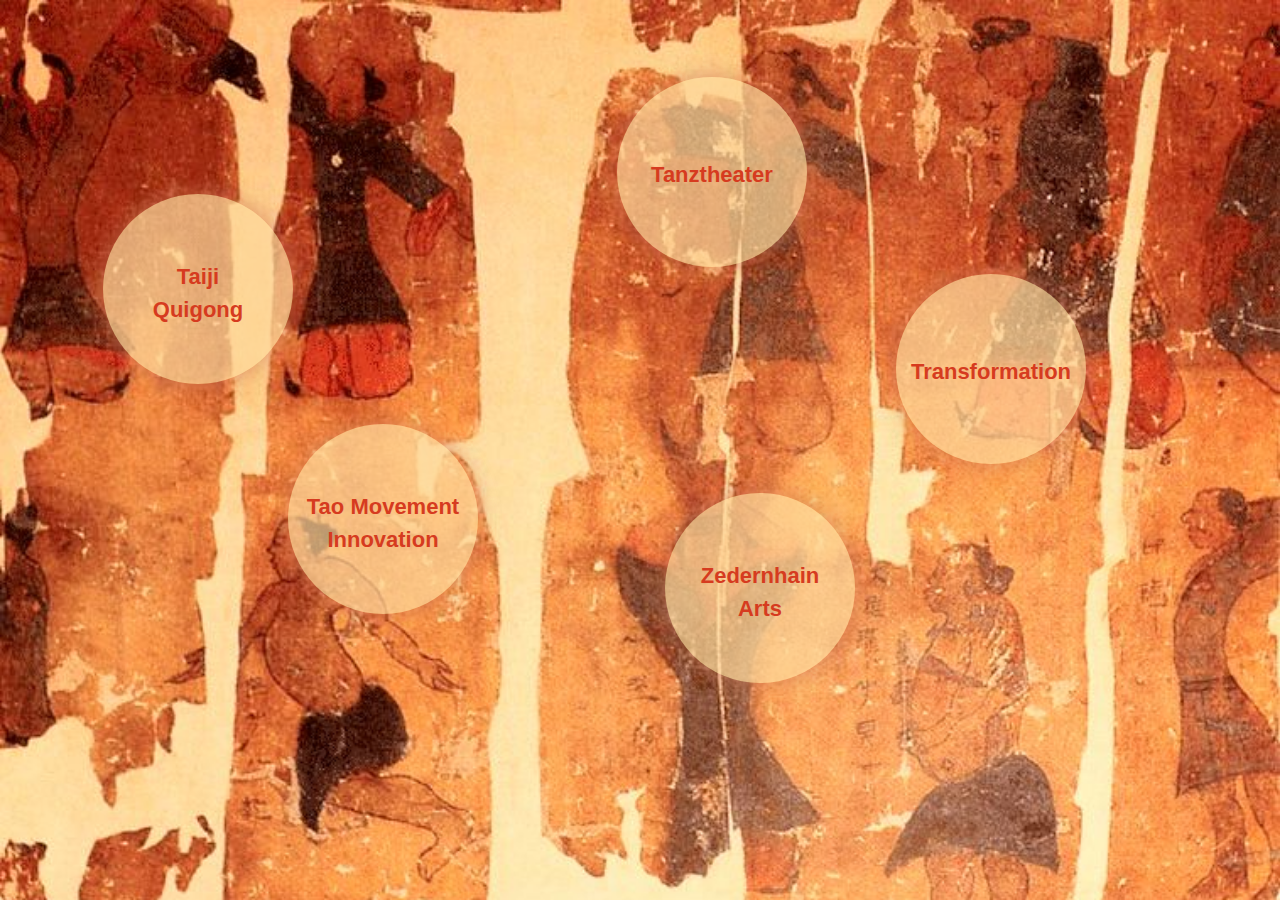
<file: demo/E1/index.html>
<!DOCTYPE html>
<html class="html" lang="de-DE">
 <head>

  <script type="text/javascript">
   if(typeof Muse == "undefined") window.Muse = {}; window.Muse.assets = {"required":["jquery-1.8.3.min.js", "museutils.js", "jquery.musepolyfill.bgsize.js", "jquery.watch.js", "index.css"], "outOfDate":[]};
</script>
  
  <meta http-equiv="Content-type" content="text/html;charset=UTF-8"/>
  <meta name="generator" content="2014.2.1.284"/>
  <title>Start E1</title>
  <!-- CSS -->
  <link rel="stylesheet" type="text/css" href="css/site_global.css?35501913"/>
  <link rel="stylesheet" type="text/css" href="css/master_a-musters_-kopie-kopie-kopie.css?407456392"/>
  <link rel="stylesheet" type="text/css" href="css/index.css?4084323637" id="pagesheet"/>
  <!-- Other scripts -->
  <script type="text/javascript">
   document.documentElement.className += ' js';
var __adobewebfontsappname__ = "muse";
</script>
  <!-- JS includes -->
  <script type="text/javascript">
   document.write('\x3Cscript src="' + (document.location.protocol == 'https:' ? 'https:' : 'http:') + '//webfonts.creativecloud.com/ruda:n9:all.js" type="text/javascript">\x3C/script>');
</script>
   </head>
 <body class="museBGSize">

  <div class="clearfix" id="page"><!-- group -->
   <div class="clearfix grpelem" id="pu475-8"><!-- column -->
    <div class="rgba-background rounded-corners Button shadow Button-Text clearfix colelem" id="u475-8"><!-- content -->
     <p>&nbsp;</p>
     <p>&nbsp;</p>
     <p><span class="Button-Txt" id="u475-3">Taiji</span></p>
     <p><span class="Button-Txt" id="u475-5">Quigong</span></p>
    </div>
    <div class="Button shadow rgba-background Button-Text clearfix colelem" id="u479-8"><!-- content -->
     <p>&nbsp;</p>
     <p>&nbsp;</p>
     <p><span class="Button-Txt" id="u479-3">Tao Movement</span></p>
     <p><span class="Button-Txt" id="u479-5">Innovation</span></p>
    </div>
   </div>
   <div class="clearfix grpelem" id="pu476-7"><!-- column -->
    <div class="Button shadow rgba-background Button-Text clearfix colelem" id="u476-7"><!-- content -->
     <p>&nbsp;</p>
     <p>&nbsp;</p>
     <p>&nbsp;</p>
     <p><span class="Button-Txt" id="u476-4">Tanztheater</span></p>
    </div>
    <div class="Button shadow rgba-background Button-Text clearfix colelem" id="u478-8"><!-- content -->
     <p>&nbsp;</p>
     <p>&nbsp;</p>
     <p><span class="Button-Txt" id="u478-3">Zedernhain</span></p>
     <p><span class="Button-Txt" id="u478-5">Arts</span></p>
    </div>
   </div>
   <div class="Button shadow rgba-background Button-Text clearfix grpelem" id="u477-7"><!-- content -->
    <p>&nbsp;</p>
    <p>&nbsp;</p>
    <p>&nbsp;</p>
    <p><span class="Button-Txt" id="u477-4">Transformation</span></p>
   </div>
   <div class="verticalspacer"></div>
  </div>
  <!-- JS includes -->
  <script type="text/javascript">
   if (document.location.protocol != 'https:') document.write('\x3Cscript src="http://musecdn2.businesscatalyst.com/scripts/4.0/jquery-1.8.3.min.js" type="text/javascript">\x3C/script>');
</script>
  <script type="text/javascript">
   window.jQuery || document.write('\x3Cscript src="scripts/jquery-1.8.3.min.js" type="text/javascript">\x3C/script>');
</script>
  <script src="scripts/museutils.js?3777594392" type="text/javascript"></script>
  <script src="scripts/jquery.musepolyfill.bgsize.js?4259541792" type="text/javascript"></script>
  <script src="scripts/jquery.watch.js?4144919381" type="text/javascript"></script>
  <!-- Other scripts -->
  <script type="text/javascript">
   $(document).ready(function() { try {
(function(){var a={},b=function(a){if(a.match(/^rgb/))return a=a.replace(/\s+/g,"").match(/([\d\,]+)/gi)[0].split(","),(parseInt(a[0])<<16)+(parseInt(a[1])<<8)+parseInt(a[2]);if(a.match(/^\#/))return parseInt(a.substr(1),16);return 0};(function(){$('link[type="text/css"]').each(function(){var b=($(this).attr("href")||"").match(/\/?css\/([\w\-]+\.css)\?(\d+)/);b&&b[1]&&b[2]&&(a[b[1]]=b[2])})})();(function(){$("body").append('<div class="version" style="display:none; width:1px; height:1px;"></div>');
for(var c=$(".version"),d=0;d<Muse.assets.required.length;){var f=Muse.assets.required[d],g=f.match(/([\w\-\.]+)\.(\w+)$/),k=g&&g[1]?g[1]:null,g=g&&g[2]?g[2]:null;switch(g.toLowerCase()){case "css":k=k.replace(/\W/gi,"_").replace(/^([^a-z])/gi,"_$1");c.addClass(k);var g=b(c.css("color")),h=b(c.css("background-color"));g!=0||h!=0?(Muse.assets.required.splice(d,1),"undefined"!=typeof a[f]&&(g!=a[f]>>>24||h!=(a[f]&16777215))&&Muse.assets.outOfDate.push(f)):d++;c.removeClass(k);break;case "js":k.match(/^jquery-[\d\.]+/gi)&&
typeof $!="undefined"?Muse.assets.required.splice(d,1):d++;break;default:throw Error("Unsupported file type: "+g);}}c.remove();if(Muse.assets.outOfDate.length||Muse.assets.required.length)c="Einige der Dateien auf dem Server fehlen oder sind ungültig. Löschen Sie den Browser-Cache und versuchen Sie es erneut. Wenn das Problem weiterhin besteht, wenden Sie sich an den Autor der Website.",(d=location&&location.search&&location.search.match&&location.search.match(/muse_debug/gi))&&Muse.assets.outOfDate.length&&(c+="\nOut of date: "+Muse.assets.outOfDate.join(",")),d&&Muse.assets.required.length&&(c+="\nMissing: "+Muse.assets.required.join(",")),alert(c)})()})();/* body */
Muse.Utils.transformMarkupToFixBrowserProblemsPreInit();/* body */
Muse.Utils.prepHyperlinks(true);/* body */
Muse.Utils.fullPage('#page');/* 100% height page */
Muse.Utils.showWidgetsWhenReady();/* body */
Muse.Utils.transformMarkupToFixBrowserProblems();/* body */
} catch(e) { if (e && 'function' == typeof e.notify) e.notify(); else Muse.Assert.fail('Error calling selector function:' + e); }});
</script>
   </body>
</html>
</file>
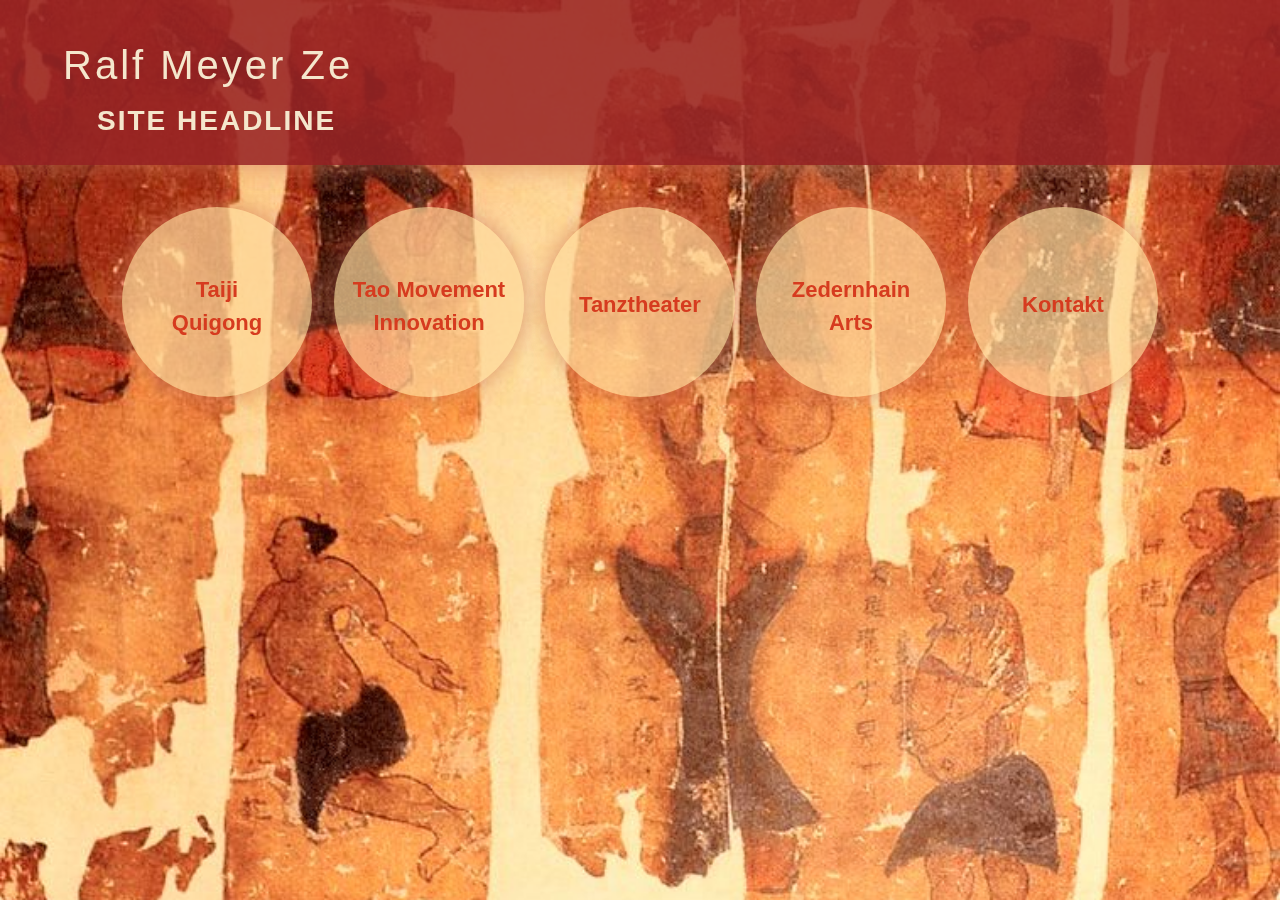
<file: demo/E2/index.html>
<!DOCTYPE html>
<html class="html" lang="de-DE">
 <head>

  <script type="text/javascript">
   if(typeof Muse == "undefined") window.Muse = {}; window.Muse.assets = {"required":["jquery-1.8.3.min.js", "museutils.js", "jquery.musepolyfill.bgsize.js", "jquery.watch.js", "index.css"], "outOfDate":[]};
</script>
  
  <meta http-equiv="Content-type" content="text/html;charset=UTF-8"/>
  <meta name="generator" content="2014.2.1.284"/>
  <title>Start</title>
  <!-- CSS -->
  <link rel="stylesheet" type="text/css" href="css/site_global.css?35501913"/>
  <link rel="stylesheet" type="text/css" href="css/master_a-musters.css?3846591368"/>
  <link rel="stylesheet" type="text/css" href="css/master_a-musters_-kopie.css?4118373573"/>
  <link rel="stylesheet" type="text/css" href="css/index.css?4116530428" id="pagesheet"/>
  <!--[if lt IE 9]>
  <link rel="stylesheet" type="text/css" href="css/iefonts_index.css?287589673"/>
  <![endif]-->
  <!-- Other scripts -->
  <script type="text/javascript">
   document.documentElement.className += ' js';
var __adobewebfontsappname__ = "muse";
</script>
  <!-- JS includes -->
  <script type="text/javascript">
   document.write('\x3Cscript src="' + (document.location.protocol == 'https:' ? 'https:' : 'http:') + '//webfonts.creativecloud.com/rock-salt:n4:all;ruda:n7,n9:all.js" type="text/javascript">\x3C/script>');
</script>
   </head>
 <body class="museBGSize">

  <div class="clearfix" id="page"><!-- column -->
   <div class="browser_width" id="u390-bw">
    <div class="shadow rgba-background pinned-colelem" id="u390"><!-- simple frame --></div>
   </div>
   <a class="nonblock nontext MuseLinkActive clearfix pinned-colelem" id="u325-4" href="index.html"><!-- content --><h1 class="ts01-Title-Helvetica-Bold" id="u325-2">Ralf Meyer Ze</h1></a>
   <a class="nonblock nontext MuseLinkActive clearfix pinned-colelem" id="u323-4" href="index.html"><!-- content --><h1 class="ts01-Title-Helvetica-Bold" id="u323-2">SITE HEADLINE</h1></a>
   <a class="nonblock nontext rgba-background rounded-corners Button shadow clearfix pinned-colelem" id="u256-8" href="tanz-1.html"><!-- content --><p class="Button-Text" id="u256">&nbsp;</p><p class="Button-Text" id="u256-2">&nbsp;</p><p class="Button-Text" id="u256-4"><span class="Button-Txt" id="u256-3">Taiji</span></p><p class="Button-Text" id="u256-6"><span class="Button-Txt" id="u256-5">Quigong</span></p></a>
   <div class="Button shadow rgba-background Button-Text clearfix pinned-colelem" id="u257-8"><!-- content -->
    <p>&nbsp;</p>
    <p>&nbsp;</p>
    <p><span class="Button-Txt" id="u257-3">Tao Movement</span></p>
    <p><span class="Button-Txt" id="u257-5">Innovation</span></p>
   </div>
   <div class="Button shadow rgba-background Button-Text clearfix pinned-colelem" id="u255-7"><!-- content -->
    <p>&nbsp;</p>
    <p>&nbsp;</p>
    <p>&nbsp;</p>
    <p><span class="Button-Txt" id="u255-4">Tanztheater</span></p>
   </div>
   <div class="Button shadow rgba-background Button-Text clearfix pinned-colelem" id="u260-8"><!-- content -->
    <p>&nbsp;</p>
    <p>&nbsp;</p>
    <p><span class="Button-Txt" id="u260-3">Zedernhain</span></p>
    <p><span class="Button-Txt" id="u260-5">Arts</span></p>
   </div>
   <div class="Button shadow rgba-background Button-Text clearfix pinned-colelem" id="u259-7"><!-- content -->
    <p>&nbsp;</p>
    <p>&nbsp;</p>
    <p>&nbsp;</p>
    <p><span class="Button-Txt" id="u259-4">Kontakt</span></p>
   </div>
   <div class="verticalspacer"></div>
  </div>
  <!-- JS includes -->
  <script type="text/javascript">
   if (document.location.protocol != 'https:') document.write('\x3Cscript src="http://musecdn2.businesscatalyst.com/scripts/4.0/jquery-1.8.3.min.js" type="text/javascript">\x3C/script>');
</script>
  <script type="text/javascript">
   window.jQuery || document.write('\x3Cscript src="scripts/jquery-1.8.3.min.js" type="text/javascript">\x3C/script>');
</script>
  <script src="scripts/museutils.js?3777594392" type="text/javascript"></script>
  <script src="scripts/jquery.musepolyfill.bgsize.js?4259541792" type="text/javascript"></script>
  <script src="scripts/jquery.watch.js?4144919381" type="text/javascript"></script>
  <!-- Other scripts -->
  <script type="text/javascript">
   $(document).ready(function() { try {
(function(){var a={},b=function(a){if(a.match(/^rgb/))return a=a.replace(/\s+/g,"").match(/([\d\,]+)/gi)[0].split(","),(parseInt(a[0])<<16)+(parseInt(a[1])<<8)+parseInt(a[2]);if(a.match(/^\#/))return parseInt(a.substr(1),16);return 0};(function(){$('link[type="text/css"]').each(function(){var b=($(this).attr("href")||"").match(/\/?css\/([\w\-]+\.css)\?(\d+)/);b&&b[1]&&b[2]&&(a[b[1]]=b[2])})})();(function(){$("body").append('<div class="version" style="display:none; width:1px; height:1px;"></div>');
for(var c=$(".version"),d=0;d<Muse.assets.required.length;){var f=Muse.assets.required[d],g=f.match(/([\w\-\.]+)\.(\w+)$/),k=g&&g[1]?g[1]:null,g=g&&g[2]?g[2]:null;switch(g.toLowerCase()){case "css":k=k.replace(/\W/gi,"_").replace(/^([^a-z])/gi,"_$1");c.addClass(k);var g=b(c.css("color")),h=b(c.css("background-color"));g!=0||h!=0?(Muse.assets.required.splice(d,1),"undefined"!=typeof a[f]&&(g!=a[f]>>>24||h!=(a[f]&16777215))&&Muse.assets.outOfDate.push(f)):d++;c.removeClass(k);break;case "js":k.match(/^jquery-[\d\.]+/gi)&&
typeof $!="undefined"?Muse.assets.required.splice(d,1):d++;break;default:throw Error("Unsupported file type: "+g);}}c.remove();if(Muse.assets.outOfDate.length||Muse.assets.required.length)c="Einige der Dateien auf dem Server fehlen oder sind ungültig. Löschen Sie den Browser-Cache und versuchen Sie es erneut. Wenn das Problem weiterhin besteht, wenden Sie sich an den Autor der Website.",(d=location&&location.search&&location.search.match&&location.search.match(/muse_debug/gi))&&Muse.assets.outOfDate.length&&(c+="\nOut of date: "+Muse.assets.outOfDate.join(",")),d&&Muse.assets.required.length&&(c+="\nMissing: "+Muse.assets.required.join(",")),alert(c)})()})();/* body */
Muse.Utils.transformMarkupToFixBrowserProblemsPreInit();/* body */
Muse.Utils.prepHyperlinks(true);/* body */
Muse.Utils.fullPage('#page');/* 100% height page */
Muse.Utils.showWidgetsWhenReady();/* body */
Muse.Utils.transformMarkupToFixBrowserProblems();/* body */
} catch(e) { if (e && 'function' == typeof e.notify) e.notify(); else Muse.Assert.fail('Error calling selector function:' + e); }});
</script>
   </body>
</html>
</file>
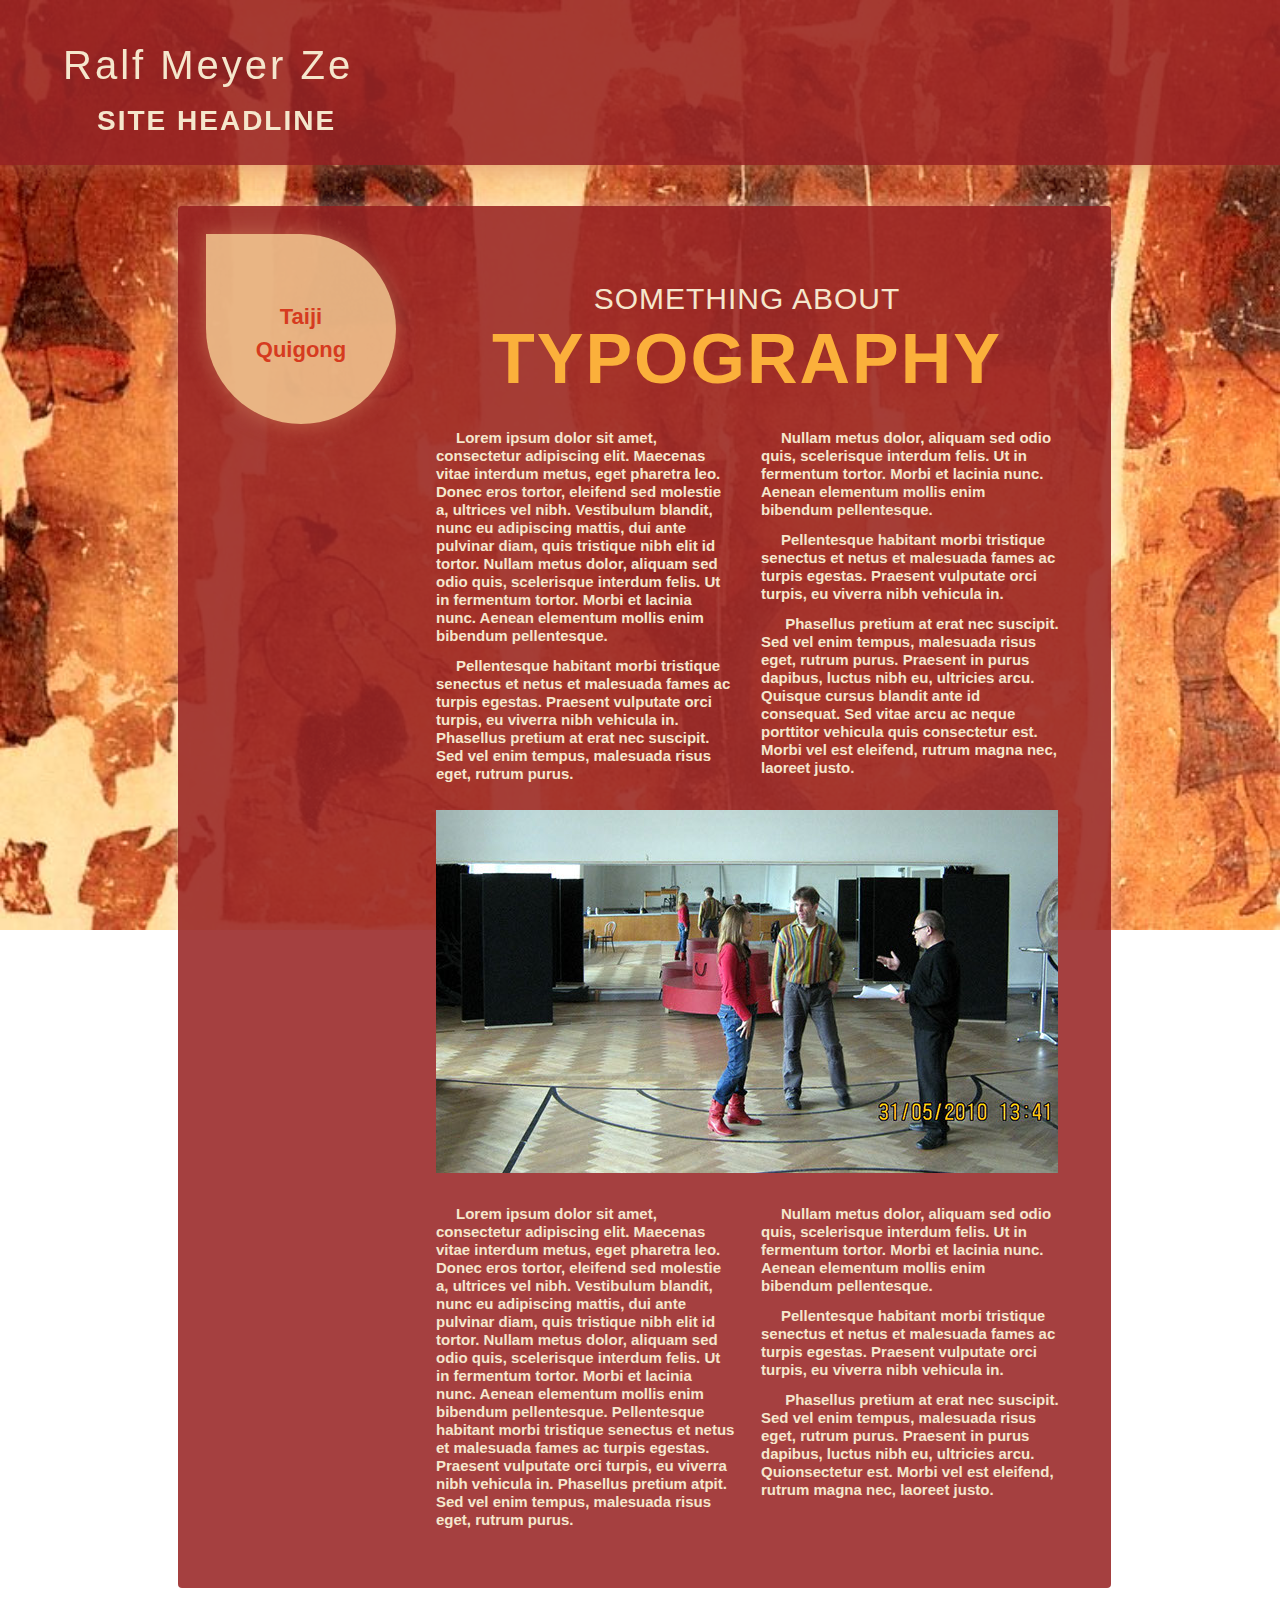
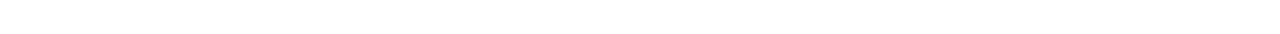
<file: demo/E2/tanz-1.html>
<!DOCTYPE html>
<html class="html" lang="de-DE">
 <head>

  <script type="text/javascript">
   if(typeof Muse == "undefined") window.Muse = {}; window.Muse.assets = {"required":["jquery-1.8.3.min.js", "museutils.js", "jquery.musepolyfill.bgsize.js", "jquery.watch.js", "tanz-1.css"], "outOfDate":[]};
</script>
  
  <meta http-equiv="Content-type" content="text/html;charset=UTF-8"/>
  <meta name="generator" content="2014.2.1.284"/>
  <title>Tanz 1</title>
  <!-- CSS -->
  <link rel="stylesheet" type="text/css" href="css/site_global.css?35501913"/>
  <link rel="stylesheet" type="text/css" href="css/master_a-musters.css?3846591368"/>
  <link rel="stylesheet" type="text/css" href="css/tanz-1.css?32208662" id="pagesheet"/>
  <!--[if lt IE 9]>
  <link rel="stylesheet" type="text/css" href="css/iefonts_tanz-1.css?473598216"/>
  <![endif]-->
  <!-- Other scripts -->
  <script type="text/javascript">
   document.documentElement.className += ' js';
var __adobewebfontsappname__ = "muse";
</script>
  <!-- JS includes -->
  <script type="text/javascript">
   document.write('\x3Cscript src="' + (document.location.protocol == 'https:' ? 'https:' : 'http:') + '//webfonts.creativecloud.com/rock-salt:n4:all;ruda:n7,n9,n4:all.js" type="text/javascript">\x3C/script>');
</script>
   </head>
 <body class="museBGSize">

  <div class="clearfix" id="page"><!-- column -->
   <div class="browser_width" id="u390-bw">
    <div class="pinned-colelem" id="u390"><!-- simple frame --></div>
   </div>
   <a class="nonblock nontext clearfix pinned-colelem" id="u325-4" href="index.html"><!-- content --><h1 class="ts01-Title-Helvetica-Bold" id="u325-2">Ralf Meyer Ze</h1></a>
   <a class="nonblock nontext clearfix pinned-colelem" id="u323-4" href="index.html"><!-- content --><h1 class="ts01-Title-Helvetica-Bold" id="u323-2">SITE HEADLINE</h1></a>
   <div class="shadow rgba-background rounded-corners clearfix colelem" id="u292"><!-- column -->
    <div class="clearfix colelem" id="pu391-8"><!-- group -->
     <a class="nonblock nontext rgba-background rounded-corners Button shadow clearfix grpelem" id="u391-8" href="index.html"><!-- content --><p class="Button-Text" id="u391">&nbsp;</p><p class="Button-Text" id="u391-2">&nbsp;</p><p class="Button-Text" id="u391-4"><span class="Button-Txt" id="u391-3">Taiji</span></p><p class="Button-Text" id="u391-6"><span class="Button-Txt" id="u391-5">Quigong</span></p></a>
     <div class="clearfix grpelem" id="u314-6"><!-- content -->
      <h2 class="ts01-Subitle-Helvetica-Bold" id="u314-2">SOMETHING ABOUT</h2>
      <h1 class="ts01-Title-Helvetica-Bold" id="u314-4">TYPOGRAPHY</h1>
     </div>
    </div>
    <div class="clearfix colelem" id="pu310-6"><!-- group -->
     <div class="clearfix grpelem" id="u310-6"><!-- content -->
      <p class="ts02-Body-Sans-Modern" id="u310-2">Lorem ipsum dolor sit amet, consectetur adipiscing elit. Maecenas vitae interdum metus, eget pharetra leo. Donec eros tortor, eleifend sed molestie a, ultrices vel nibh. Vestibulum blandit, nunc eu adipiscing mattis, dui ante pulvinar diam, quis tristique nibh elit id tortor. Nullam metus dolor, aliquam sed odio quis, scelerisque interdum felis. Ut in fermentum tortor. Morbi et lacinia nunc. Aenean elementum mollis enim bibendum pellentesque.</p>
      <p class="ts02-Body-Sans-Modern" id="u310-4">Pellentesque habitant morbi tristique senectus et netus et malesuada fames ac turpis egestas. Praesent vulputate orci turpis, eu viverra nibh vehicula in. Phasellus pretium at erat nec suscipit. Sed vel enim tempus, malesuada risus eget, rutrum purus.</p>
     </div>
     <div class="clearfix grpelem" id="u313-8"><!-- content -->
      <p class="ts02-Body-Sans-Modern" id="u313-2">Nullam metus dolor, aliquam sed odio quis, scelerisque interdum felis. Ut in fermentum tortor. Morbi et lacinia nunc. Aenean elementum mollis enim bibendum pellentesque.</p>
      <p class="ts02-Body-Sans-Modern" id="u313-4">Pellentesque habitant morbi tristique senectus et netus et malesuada fames ac turpis egestas. Praesent vulputate orci turpis, eu viverra nibh vehicula in.</p>
      <p class="ts02-Body-Sans-Modern" id="u313-6">&nbsp;Phasellus pretium at erat nec suscipit. Sed vel enim tempus, malesuada risus eget, rutrum purus. Praesent in purus dapibus, luctus nibh eu, ultricies arcu. Quisque cursus blandit ante id consequat. Sed vitae arcu ac neque porttitor vehicula quis consectetur est. Morbi vel est eleifend, rutrum magna nec, laoreet justo.</p>
     </div>
    </div>
    <div class="clearfix colelem" id="pu378-4"><!-- group -->
     <div class="clearfix grpelem" id="u378-4"><!-- content -->
      <p class="ts02-Body-Sans-Modern" id="u378-2">Lorem ipsum dolor sit amet, consectetur adipiscing elit. Maecenas vitae interdum metus, eget pharetra leo. Donec eros tortor, eleifend sed molestie a, ultrices vel nibh. Vestibulum blandit, nunc eu adipiscing mattis, dui ante pulvinar diam, quis tristique nibh elit id tortor. Nullam metus dolor, aliquam sed odio quis, scelerisque interdum felis. Ut in fermentum tortor. Morbi et lacinia nunc. Aenean elementum mollis enim bibendum pellentesque. Pellentesque habitant morbi tristique senectus et netus et malesuada fames ac turpis egestas. Praesent vulputate orci turpis, eu viverra nibh vehicula in. Phasellus pretium atpit. Sed vel enim tempus, malesuada risus eget, rutrum purus.</p>
     </div>
     <div class="clearfix grpelem" id="u445-8"><!-- content -->
      <p class="ts02-Body-Sans-Modern" id="u445-2">Nullam metus dolor, aliquam sed odio quis, scelerisque interdum felis. Ut in fermentum tortor. Morbi et lacinia nunc. Aenean elementum mollis enim bibendum pellentesque.</p>
      <p class="ts02-Body-Sans-Modern" id="u445-4">Pellentesque habitant morbi tristique senectus et netus et malesuada fames ac turpis egestas. Praesent vulputate orci turpis, eu viverra nibh vehicula in.</p>
      <p class="ts02-Body-Sans-Modern" id="u445-6">&nbsp;Phasellus pretium at erat nec suscipit. Sed vel enim tempus, malesuada risus eget, rutrum purus. Praesent in purus dapibus, luctus nibh eu, ultricies arcu. Quionsectetur est. Morbi vel est eleifend, rutrum magna nec, laoreet justo.</p>
     </div>
    </div>
   </div>
   <div class="verticalspacer"></div>
   <div class="clip_frame colelem" id="u452"><!-- image -->
    <img class="block" id="u452_img" src="images/bei-der-probe-crop-u452.jpg" alt="" width="622" height="363"/>
   </div>
  </div>
  <!-- JS includes -->
  <script type="text/javascript">
   if (document.location.protocol != 'https:') document.write('\x3Cscript src="http://musecdn2.businesscatalyst.com/scripts/4.0/jquery-1.8.3.min.js" type="text/javascript">\x3C/script>');
</script>
  <script type="text/javascript">
   window.jQuery || document.write('\x3Cscript src="scripts/jquery-1.8.3.min.js" type="text/javascript">\x3C/script>');
</script>
  <script src="scripts/museutils.js?3777594392" type="text/javascript"></script>
  <script src="scripts/jquery.musepolyfill.bgsize.js?4259541792" type="text/javascript"></script>
  <script src="scripts/jquery.watch.js?4144919381" type="text/javascript"></script>
  <!-- Other scripts -->
  <script type="text/javascript">
   $(document).ready(function() { try {
(function(){var a={},b=function(a){if(a.match(/^rgb/))return a=a.replace(/\s+/g,"").match(/([\d\,]+)/gi)[0].split(","),(parseInt(a[0])<<16)+(parseInt(a[1])<<8)+parseInt(a[2]);if(a.match(/^\#/))return parseInt(a.substr(1),16);return 0};(function(){$('link[type="text/css"]').each(function(){var b=($(this).attr("href")||"").match(/\/?css\/([\w\-]+\.css)\?(\d+)/);b&&b[1]&&b[2]&&(a[b[1]]=b[2])})})();(function(){$("body").append('<div class="version" style="display:none; width:1px; height:1px;"></div>');
for(var c=$(".version"),d=0;d<Muse.assets.required.length;){var f=Muse.assets.required[d],g=f.match(/([\w\-\.]+)\.(\w+)$/),k=g&&g[1]?g[1]:null,g=g&&g[2]?g[2]:null;switch(g.toLowerCase()){case "css":k=k.replace(/\W/gi,"_").replace(/^([^a-z])/gi,"_$1");c.addClass(k);var g=b(c.css("color")),h=b(c.css("background-color"));g!=0||h!=0?(Muse.assets.required.splice(d,1),"undefined"!=typeof a[f]&&(g!=a[f]>>>24||h!=(a[f]&16777215))&&Muse.assets.outOfDate.push(f)):d++;c.removeClass(k);break;case "js":k.match(/^jquery-[\d\.]+/gi)&&
typeof $!="undefined"?Muse.assets.required.splice(d,1):d++;break;default:throw Error("Unsupported file type: "+g);}}c.remove();if(Muse.assets.outOfDate.length||Muse.assets.required.length)c="Einige der Dateien auf dem Server fehlen oder sind ungültig. Löschen Sie den Browser-Cache und versuchen Sie es erneut. Wenn das Problem weiterhin besteht, wenden Sie sich an den Autor der Website.",(d=location&&location.search&&location.search.match&&location.search.match(/muse_debug/gi))&&Muse.assets.outOfDate.length&&(c+="\nOut of date: "+Muse.assets.outOfDate.join(",")),d&&Muse.assets.required.length&&(c+="\nMissing: "+Muse.assets.required.join(",")),alert(c)})()})();/* body */
Muse.Utils.transformMarkupToFixBrowserProblemsPreInit();/* body */
Muse.Utils.prepHyperlinks(true);/* body */
Muse.Utils.fullPage('#page');/* 100% height page */
Muse.Utils.showWidgetsWhenReady();/* body */
Muse.Utils.transformMarkupToFixBrowserProblems();/* body */
} catch(e) { if (e && 'function' == typeof e.notify) e.notify(); else Muse.Assert.fail('Error calling selector function:' + e); }});
</script>
   </body>
</html>
</file>
<file: demo/E1/css/site_global.css>
html
{
	min-height: 100%;
	min-width: 100%;
	-ms-text-size-adjust: none;
}

body,div,dl,dt,dd,ul,ol,li,nav,h1,h2,h3,h4,h5,h6,pre,code,form,fieldset,legend,input,button,textarea,p,blockquote,th,td,a
{
	margin: 0;
	padding: 0;
	border-width: 0;
	-webkit-transform-origin: left top;
	-ms-transform-origin: left top;
	-o-transform-origin: left top;
	transform-origin: left top;
}

table
{
	border-collapse: collapse;
	border-spacing: 0;
}

fieldset,img
{
	border: 0;
	-webkit-transform-origin: left top;
	-ms-transform-origin: left top;
	-o-transform-origin: left top;
	transform-origin: left top;
}

address,caption,cite,code,dfn,em,strong,th,var,optgroup
{
	font-style: inherit;
	font-weight: inherit;
}

del,ins
{
	text-decoration: none;
}

li
{
	list-style: none;
}

caption,th
{
	text-align: left;
}

h1,h2,h3,h4,h5,h6
{
	font-size: 100%;
	font-weight: inherit;
}

input,button,textarea,select,optgroup,option
{
	font-family: inherit;
	font-size: inherit;
	font-style: inherit;
	font-weight: inherit;
}

body
{
	font-family: Arial, Helvetica Neue, Helvetica, sans-serif;
	text-align: left;
	font-size: 14px;
	line-height: 17px;
	word-wrap: break-word;
	text-rendering: optimizeLegibility;/* kerning, primarily */
}

@media screen and (-webkit-min-device-pixel-ratio:0)
{
	body { text-rendering:auto; }
}

a:link
{
	color: #0000FF;
	text-decoration: underline;
}

a:visited
{
	color: #800080;
	text-decoration: underline;
}

a:hover
{
	color: #0000FF;
	text-decoration: underline;
}

a:active
{
	color: #EE0000;
	text-decoration: underline;
}

a.nontext /* used to override default properties of 'a' tag */
{
	color: black;
	text-decoration: none;
	font-style: normal;
	font-weight: normal;
}

.normal_text
{
	color: #000000;
	direction: ltr;
	font-family: Arial, Helvetica Neue, Helvetica, sans-serif;
	font-size: 14px;
	font-style: normal;
	font-weight: normal;
	letter-spacing: 0px;
	line-height: 17px;
	text-align: left;
	text-decoration: none;
	text-indent: 0px;
	vertical-align: 0px;
	padding: 0px;
}

.Button-Text,.Absatzformat,.Absatzformat-1
{
	color: #C1272D;
	font-family: ruda, sans-serif;
	font-size: 22px;
	font-weight: 700;
	line-height: 32px;
	text-align: center;
	padding: 0px;
}

.ts02-Body-Sans-Modern
{
	color: #41414B;
	font-family: comfortaa, sans-serif;
	font-size: 15px;
	font-weight: 700;
	text-indent: 20px;
	padding: 0px 0px 12px;
}

.ts01-Subitle-Helvetica-Bold
{
	color: #41424B;
	font-family: Helvetica, Helvetica Neue, Arial, sans-serif;
	font-size: 30px;
	text-align: center;
	padding: 0px;
}

.ts01-Title-Helvetica-Bold
{
	color: #41424B;
	font-family: Helvetica, Helvetica Neue, Arial, sans-serif;
	font-size: 70px;
	font-weight: bold;
	line-height: 70px;
	text-align: center;
	padding: 0px;
}

.ts04-Subtitle-Comfortea-Bold
{
	color: #41424B;
	font-family: comfortaa, sans-serif;
	font-size: 23px;
	font-weight: 700;
	line-height: 23px;
	text-align: center;
	padding: 0px;
}

.ts04-Title-Raleway-Thin
{
	color: #41424B;
	font-family: raleway, sans-serif;
	font-size: 70px;
	font-weight: 100;
	line-height: 70px;
	text-align: center;
	padding: 0px;
}

.ts02-Title-Abel
{
	color: #41424B;
	font-family: abel, sans-serif;
	font-size: 70px;
	font-weight: 400;
	line-height: 70px;
	text-align: center;
	padding: 0px;
}

.ts02-Subtitle-Abel
{
	color: #41424B;
	font-family: abel, sans-serif;
	font-size: 23px;
	font-weight: 400;
	line-height: 23px;
	text-align: center;
	padding: 0px;
}

.head
{
	color: #FFFFFF;
	font-family: ruda, sans-serif;
	font-size: 22px;
	font-weight: 700;
}

.Button-Txt
{
	color: #C1272D;
	font-family: ruda, sans-serif;
	font-weight: 700;
}

.list0 li:before
{
	position: absolute;
	right: 100%;
	letter-spacing: 0px;
	text-decoration: none;
	font-weight: normal;
	font-style: normal;
}

.rtl-list li:before
{
	right: auto;
	left: 100%;
}

.nls-None > li:before,.nls-None .list3 > li:before,.nls-None .list6 > li:before
{
	margin-right: 6px;
	content: '•';
}

.nls-None .list1 > li:before,.nls-None .list4 > li:before,.nls-None .list7 > li:before
{
	margin-right: 6px;
	content: '○';
}

.nls-None,.nls-None .list1,.nls-None .list2,.nls-None .list3,.nls-None .list4,.nls-None .list5,.nls-None .list6,.nls-None .list7,.nls-None .list8
{
	padding-left: 34px;
}

.nls-None.rtl-list,.nls-None .list1.rtl-list,.nls-None .list2.rtl-list,.nls-None .list3.rtl-list,.nls-None .list4.rtl-list,.nls-None .list5.rtl-list,.nls-None .list6.rtl-list,.nls-None .list7.rtl-list,.nls-None .list8.rtl-list
{
	padding-left: 0px;
	padding-right: 34px;
}

.nls-None .list2 > li:before,.nls-None .list5 > li:before,.nls-None .list8 > li:before
{
	margin-right: 6px;
	content: '-';
}

.nls-None.rtl-list > li:before,.nls-None .list1.rtl-list > li:before,.nls-None .list2.rtl-list > li:before,.nls-None .list3.rtl-list > li:before,.nls-None .list4.rtl-list > li:before,.nls-None .list5.rtl-list > li:before,.nls-None .list6.rtl-list > li:before,.nls-None .list7.rtl-list > li:before,.nls-None .list8.rtl-list > li:before
{
	margin-right: 0px;
	margin-left: 6px;
}

.TabbedPanelsTab
{
	white-space: nowrap;
}

.MenuBar  .MenuBarView,.MenuBar  .SubMenuView /* Resets for ul and li in menus */
{
	display: block;
	list-style: none;
}

.MenuBar .SubMenu
{
	display: none;
	position: absolute;
}

.NoWrap
{
	white-space: nowrap;
	word-wrap: normal;
}

.rootelem /* the root of the artwork tree */
{
	margin-left: auto;
	margin-right: auto;
}

.colelem /* a child element of a column */
{
	display: inline;
	float: left;
	clear: both;
}

.colelem100 /* a child element of a column that is 100% width */
{
	clear: both;
}

.grpelem /* a child element of a group */
{
	display: inline;
	float: left;
}

.clearfix:after /* force a container to fit around floated items */
{
	content: "\0020";
	visibility: hidden;
	display: block;
	height: 0;
	clear: both;
}

*:first-child+html .clearfix /* IE7 */
{
	zoom: 1;
}

.clip_frame /* used to clip the contents as in the case of an image frame */
{
	overflow: hidden;
}

.inclusion_context /* context for positioning a group of elements that share the same height */
{
	display: table;
	table-layout: fixed;
	width: 0.01px;
}

.inclelem /* element of an inclusion context */
{
	display: table-cell;
	vertical-align: top;
}

.f3s_mid /* 3-slice frame, middle slice */
{
	background-repeat: repeat;
}

.f3s_top,.f3s_bot /* 3-slice frame, top slice */
{
	background-repeat: no-repeat;
}

.f9s_top_left,.f9s_bot_left /* 9-slice frame, left corner slice */
{
	background-repeat: no-repeat;
	background-position: left;
}

.f9s_top_right,.f9s_bot_right /* 9-slice frame, right corner slice */
{
	background-repeat: no-repeat;
	background-position: right;
}

.f9s_top_mid,.f9s_bot_mid /* 9-slice frame, top/bottom horizontal slice */
{
	background-repeat: repeat-x;
	background-position: 0px 0px;
}

.f9s_mid_left /* 9-slice frame, left vertical slice */
{
	background-repeat: repeat-y;
	background-position: left;
}

.f9s_mid_right /* 9-slice frame, right vertical slice */
{
	background-repeat: repeat-y;
	background-position: right;
}

.f9s_center /* 9-slice frame, center slice */
{
	background-repeat: repeat;
	background-position: 0px 0px;
}

.popup_anchor /* anchors an abspos popup */
{
	position: relative;
	width: 0px;
	height: 0px;
}

.popup_element
{
	z-index: 100000;
}

.svg
{
	display: block;
	vertical-align: top;
}

span.wrap /* used to force wrap after floated array when nested inside a paragraph */
{
	content: '';
	clear: left;
	display: block;
}

span.actAsInlineDiv /* used to simulate a DIV with inline display when already nested inside a paragraph */
{
	display: inline-block;
}

.position_content,.excludeFromNormalFlow /* used when child content is larger than parent */
{
	float: left;
}

.preload_images /* used to preload images used in non-default states */
{
	position: absolute;
	overflow: hidden;
	left: -9999px;
	top: -9999px;
	height: 1px;
	width: 1px;
}

preload /* used to specifiy the dimension of preload item */
{
	height: 1px;
	width: 1px;
}

.animateStates
{
	-webkit-transition: 0.3s ease-in-out;
	-moz-transition: 0.3s ease-in-out;
	-o-transition: 0.3s ease-in-out;
	transition: 0.3s ease-in-out;
}

input:focus,textarea:focus /* remove default focussed input styling */
{
	outline: none;
}

textarea
{
	resize: none;
	overflow: auto;
}

.fld-prompt /* form placeholders cursor behavior */
{
	pointer-events: none;
}

.wrapped-input /* form inputs & placeholders let div styling show thru */
{
	position: absolute;
	top: 0;
	left: 0;
	background: transparent;
	border: none;
}

.submit-btn /* form submit buttons on top of sibling elements */
{
	z-index: 50000;
	cursor: pointer;
}

.anchor_item /* used to specify anchor properties */
{
	width: 22px;
	height: 18px;
}

.MenuBar .SubMenuVisible,.MenuBarVertical .SubMenuVisible,.MenuBar .SubMenu .SubMenuVisible,.popup_element.Active,span.actAsPara,.actAsDiv,a.nonblock.nontext,img.block
{
	display: block;
}

.ose_ei
{
	visibility: hidden;
	z-index: 0;
}

.widget_invisible,.js .invi,.js .mse_pre_init,.js .an_invi /* used to hide the widget before loaded */
{
	visibility: hidden;
}

.no_vert_scroll
{
	overflow-y: hidden;
}

.always_vert_scroll
{
	overflow-y: scroll;
}

.always_horz_scroll
{
	overflow-x: scroll;
}

.popup_element.Inactive,.js .disn,.hidden
{
	display: none;
}

.fullscreen
{
	overflow: hidden;
	left: 0px;
	top: 0px;
	position: fixed;
	height: 100%;
	width: 100%;
	-moz-box-sizing: border-box;
	-webkit-box-sizing: border-box;
	-ms-box-sizing: border-box;
	box-sizing: border-box;
}

.fullwidth
{
	position: absolute;
}

.borderbox
{
	-moz-box-sizing: border-box;
	-webkit-box-sizing: border-box;
	-ms-box-sizing: border-box;
	box-sizing: border-box;
}

.scroll_wrapper
{
	position: absolute;
	overflow: auto;
	left: 0px;
	right: 0px;
	top: 0px;
	bottom: 0px;
	padding-top: 0px;
	padding-bottom: 0px;
	margin-top: 0px;
	margin-bottom: 0px;
}

.browser_width > *
{
	position: absolute;
	left: 0px;
	right: 0px;
}

.list0 li,.MenuBar .MenuItemContainer,.SlideShowContentPanel .fullscreen img
{
	position: relative;
}

.accordion_wrapper
{
	display: inline;
	float: left;
	width: 0px;
}

.fld-checkbox input[type=checkbox] /* Hide native checkbox */
{
	position: absolute;
	overflow: hidden;
	clip: rect(0px, 0px, 0px, 0px);
	height: 1px;
	width: 1px;
	margin: -1px;
	padding: 0;
	border: 0;
}

.fld-checkbox input[type=checkbox] + label
{
	display: inline-block;
	background-repeat: no-repeat;
	cursor: pointer;
	float: left;
	width: 100%;
	height: 100%;
}

.pointer_cursor,.fld-recaptcha-mode,.fld-recaptcha-refresh,.fld-recaptcha-help
{
	cursor: pointer;
}
</file>
<file: demo/E1/css/master_a-musters_-kopie-kopie-kopie.css>
#u475-8
{
	-pie-box-shadow: none;
	-moz-box-shadow: 0px 0px 17px 4px rgba(206, 122, 89, 0.5);
	-webkit-box-shadow: 0px 0px 17px 4px rgba(206, 122, 89, 0.5);
	box-shadow: 0px 0px 17px 4px rgba(206, 122, 89, 0.5);
	background-color: #FEE5BA;
	background-color: rgba(254, 218, 157, 0.7);
	line-height: 33px;
	position: relative;
	-pie-background: rgba(254, 218, 157, 0.7);
}

#u475-8:hover
{
	background-color: #F58B65;
	background-color: rgba(241, 90, 36, 0.7);
	-pie-background: rgba(241, 90, 36, 0.7);
}

.Button
{
	border-style: none;
	border-color: #000000;
	background-color: #FFFFFF;
	background-color: rgba(255, 255, 255, 0.9);
	-moz-border-radius: 100px;
	-webkit-border-radius: 100px;
	-khtml-border-radius: 100px;
	border-radius: 100px;
}

#u479-8
{
	-pie-box-shadow: none;
	-moz-box-shadow: 0px 0px 17px 4px rgba(206, 122, 89, 0.5);
	-webkit-box-shadow: 0px 0px 17px 4px rgba(206, 122, 89, 0.5);
	box-shadow: 0px 0px 17px 4px rgba(206, 122, 89, 0.5);
	background-color: #FEE5BA;
	background-color: rgba(254, 218, 157, 0.7);
	line-height: 33px;
	position: relative;
	-pie-background: rgba(254, 218, 157, 0.7);
}

#u479-8:hover
{
	background-color: #F58B65;
	background-color: rgba(241, 90, 36, 0.7);
	-pie-background: rgba(241, 90, 36, 0.7);
}

#u476-7
{
	-pie-box-shadow: none;
	-moz-box-shadow: 0px 0px 17px 4px rgba(206, 122, 89, 0.5);
	-webkit-box-shadow: 0px 0px 17px 4px rgba(206, 122, 89, 0.5);
	box-shadow: 0px 0px 17px 4px rgba(206, 122, 89, 0.5);
	background-color: #FEE5BA;
	background-color: rgba(254, 218, 157, 0.7);
	line-height: 28px;
	position: relative;
	-pie-background: rgba(254, 218, 157, 0.7);
}

#u476-7:hover
{
	background-color: #F58B65;
	background-color: rgba(241, 90, 36, 0.7);
	-pie-background: rgba(241, 90, 36, 0.7);
}

#u478-8
{
	-pie-box-shadow: none;
	-moz-box-shadow: 0px 0px 17px 4px rgba(206, 122, 89, 0.5);
	-webkit-box-shadow: 0px 0px 17px 4px rgba(206, 122, 89, 0.5);
	box-shadow: 0px 0px 17px 4px rgba(206, 122, 89, 0.5);
	background-color: #FEE5BA;
	background-color: rgba(254, 218, 157, 0.7);
	line-height: 33px;
	position: relative;
	-pie-background: rgba(254, 218, 157, 0.7);
}

#u478-8:hover
{
	background-color: #F58B65;
	background-color: rgba(241, 90, 36, 0.7);
	-pie-background: rgba(241, 90, 36, 0.7);
}

#u477-7
{
	-pie-box-shadow: none;
	-moz-box-shadow: 0px 0px 17px 4px rgba(206, 122, 89, 0.5);
	-webkit-box-shadow: 0px 0px 17px 4px rgba(206, 122, 89, 0.5);
	box-shadow: 0px 0px 17px 4px rgba(206, 122, 89, 0.5);
	background-color: #FEE5BA;
	background-color: rgba(254, 218, 157, 0.7);
	line-height: 28px;
	position: relative;
	-pie-background: rgba(254, 218, 157, 0.7);
}

#u477-7:hover
{
	background-color: #F58B65;
	background-color: rgba(241, 90, 36, 0.7);
	-pie-background: rgba(241, 90, 36, 0.7);
}

#u475-8:hover p,#u475-8:hover span,#u479-8:hover p,#u479-8:hover span,#u476-7:hover p,#u476-7:hover span,#u478-8:hover p,#u478-8:hover span,#u477-7:hover p,#u477-7:hover span
{
	color: #FFFFFF;
	visibility: inherit;
}

#u475-3,#u475-5,#u479-3,#u479-5,#u476-4,#u478-3,#u478-5,#u477-4
{
	color: #D63B1F;
	font-family: ruda, sans-serif;
	font-weight: 900;
}
</file>
<file: demo/E1/css/index.css>
.version.index /* version checker */
{
	color: #0000F3;
	background-color: #71D535;
}

.html
{
	background: #FFFFFF url("../images/background.jpg") no-repeat center top fixed;
	background-size: cover;
}

#page
{
	z-index: 1;
	width: 1024px;
	min-height: 683px;
	background-image: none;
	border-style: none;
	border-color: #000000;
	background-color: transparent;
	padding-bottom: 17px;
	margin-left: auto;
	margin-right: auto;
}

#pu475-8
{
	width: 0.01px;
	margin-right: -10000px;
	margin-top: 194px;
	margin-left: -25px;
}

#u475-8
{
	z-index: 2;
	width: 190px;
	min-height: 190px;
}

#u479-8
{
	z-index: 10;
	width: 190px;
	min-height: 190px;
	margin-left: 185px;
	margin-top: 40px;
}

#u479-8:hover
{
	padding-top: 0px;
	padding-bottom: 0px;
	min-height: 190px;
	margin: 40px 0px 0px 185px;
}

#pu476-7
{
	width: 0.01px;
	margin-right: -10000px;
	margin-top: 77px;
	margin-left: 489px;
}

#u476-7
{
	z-index: 18;
	width: 190px;
	min-height: 190px;
}

#u475-8:hover,#u476-7:hover
{
	padding-top: 0px;
	padding-bottom: 0px;
	min-height: 190px;
	margin: 0px;
}

#u478-8
{
	z-index: 25;
	width: 190px;
	min-height: 190px;
	margin-left: 48px;
	margin-top: 226px;
}

#u478-8:hover
{
	padding-top: 0px;
	padding-bottom: 0px;
	min-height: 190px;
	margin: 226px 0px 0px 48px;
}

#u477-7
{
	z-index: 33;
	width: 190px;
	min-height: 190px;
	margin-right: -10000px;
	margin-top: 274px;
	left: 768px;
}

#u477-7:hover
{
	padding-top: 0px;
	padding-bottom: 0px;
	min-height: 190px;
	margin: 274px -10000px 0px 0px;
}

body
{
	position: relative;
	min-width: 1024px;
}

#page .verticalspacer
{
	clear: both;
}
</file>
<file: demo/E2/css/site_global.css>
html
{
	min-height: 100%;
	min-width: 100%;
	-ms-text-size-adjust: none;
}

body,div,dl,dt,dd,ul,ol,li,nav,h1,h2,h3,h4,h5,h6,pre,code,form,fieldset,legend,input,button,textarea,p,blockquote,th,td,a
{
	margin: 0;
	padding: 0;
	border-width: 0;
	-webkit-transform-origin: left top;
	-ms-transform-origin: left top;
	-o-transform-origin: left top;
	transform-origin: left top;
}

table
{
	border-collapse: collapse;
	border-spacing: 0;
}

fieldset,img
{
	border: 0;
	-webkit-transform-origin: left top;
	-ms-transform-origin: left top;
	-o-transform-origin: left top;
	transform-origin: left top;
}

address,caption,cite,code,dfn,em,strong,th,var,optgroup
{
	font-style: inherit;
	font-weight: inherit;
}

del,ins
{
	text-decoration: none;
}

li
{
	list-style: none;
}

caption,th
{
	text-align: left;
}

h1,h2,h3,h4,h5,h6
{
	font-size: 100%;
	font-weight: inherit;
}

input,button,textarea,select,optgroup,option
{
	font-family: inherit;
	font-size: inherit;
	font-style: inherit;
	font-weight: inherit;
}

body
{
	font-family: Arial, Helvetica Neue, Helvetica, sans-serif;
	text-align: left;
	font-size: 14px;
	line-height: 17px;
	word-wrap: break-word;
	text-rendering: optimizeLegibility;/* kerning, primarily */
}

@media screen and (-webkit-min-device-pixel-ratio:0)
{
	body { text-rendering:auto; }
}

a:link
{
	color: #0000FF;
	text-decoration: underline;
}

a:visited
{
	color: #800080;
	text-decoration: underline;
}

a:hover
{
	color: #0000FF;
	text-decoration: underline;
}

a:active
{
	color: #EE0000;
	text-decoration: underline;
}

a.nontext /* used to override default properties of 'a' tag */
{
	color: black;
	text-decoration: none;
	font-style: normal;
	font-weight: normal;
}

.normal_text
{
	color: #000000;
	direction: ltr;
	font-family: Arial, Helvetica Neue, Helvetica, sans-serif;
	font-size: 14px;
	font-style: normal;
	font-weight: normal;
	letter-spacing: 0px;
	line-height: 17px;
	text-align: left;
	text-decoration: none;
	text-indent: 0px;
	vertical-align: 0px;
	padding: 0px;
}

.Button-Text,.Absatzformat,.Absatzformat-1
{
	color: #C1272D;
	font-family: ruda, sans-serif;
	font-size: 22px;
	font-weight: 700;
	line-height: 32px;
	text-align: center;
	padding: 0px;
}

.ts02-Body-Sans-Modern
{
	color: #41414B;
	font-family: comfortaa, sans-serif;
	font-size: 15px;
	font-weight: 700;
	text-indent: 20px;
	padding: 0px 0px 12px;
}

.ts01-Subitle-Helvetica-Bold
{
	color: #41424B;
	font-family: Helvetica, Helvetica Neue, Arial, sans-serif;
	font-size: 30px;
	text-align: center;
	padding: 0px;
}

.ts01-Title-Helvetica-Bold
{
	color: #41424B;
	font-family: Helvetica, Helvetica Neue, Arial, sans-serif;
	font-size: 70px;
	font-weight: bold;
	line-height: 70px;
	text-align: center;
	padding: 0px;
}

.ts04-Subtitle-Comfortea-Bold
{
	color: #41424B;
	font-family: comfortaa, sans-serif;
	font-size: 23px;
	font-weight: 700;
	line-height: 23px;
	text-align: center;
	padding: 0px;
}

.ts04-Title-Raleway-Thin
{
	color: #41424B;
	font-family: raleway, sans-serif;
	font-size: 70px;
	font-weight: 100;
	line-height: 70px;
	text-align: center;
	padding: 0px;
}

.ts02-Title-Abel
{
	color: #41424B;
	font-family: abel, sans-serif;
	font-size: 70px;
	font-weight: 400;
	line-height: 70px;
	text-align: center;
	padding: 0px;
}

.ts02-Subtitle-Abel
{
	color: #41424B;
	font-family: abel, sans-serif;
	font-size: 23px;
	font-weight: 400;
	line-height: 23px;
	text-align: center;
	padding: 0px;
}

.head
{
	color: #FFFFFF;
	font-family: ruda, sans-serif;
	font-size: 22px;
	font-weight: 700;
}

.Button-Txt
{
	color: #C1272D;
	font-family: ruda, sans-serif;
	font-weight: 700;
}

.list0 li:before
{
	position: absolute;
	right: 100%;
	letter-spacing: 0px;
	text-decoration: none;
	font-weight: normal;
	font-style: normal;
}

.rtl-list li:before
{
	right: auto;
	left: 100%;
}

.nls-None > li:before,.nls-None .list3 > li:before,.nls-None .list6 > li:before
{
	margin-right: 6px;
	content: '•';
}

.nls-None .list1 > li:before,.nls-None .list4 > li:before,.nls-None .list7 > li:before
{
	margin-right: 6px;
	content: '○';
}

.nls-None,.nls-None .list1,.nls-None .list2,.nls-None .list3,.nls-None .list4,.nls-None .list5,.nls-None .list6,.nls-None .list7,.nls-None .list8
{
	padding-left: 34px;
}

.nls-None.rtl-list,.nls-None .list1.rtl-list,.nls-None .list2.rtl-list,.nls-None .list3.rtl-list,.nls-None .list4.rtl-list,.nls-None .list5.rtl-list,.nls-None .list6.rtl-list,.nls-None .list7.rtl-list,.nls-None .list8.rtl-list
{
	padding-left: 0px;
	padding-right: 34px;
}

.nls-None .list2 > li:before,.nls-None .list5 > li:before,.nls-None .list8 > li:before
{
	margin-right: 6px;
	content: '-';
}

.nls-None.rtl-list > li:before,.nls-None .list1.rtl-list > li:before,.nls-None .list2.rtl-list > li:before,.nls-None .list3.rtl-list > li:before,.nls-None .list4.rtl-list > li:before,.nls-None .list5.rtl-list > li:before,.nls-None .list6.rtl-list > li:before,.nls-None .list7.rtl-list > li:before,.nls-None .list8.rtl-list > li:before
{
	margin-right: 0px;
	margin-left: 6px;
}

.TabbedPanelsTab
{
	white-space: nowrap;
}

.MenuBar  .MenuBarView,.MenuBar  .SubMenuView /* Resets for ul and li in menus */
{
	display: block;
	list-style: none;
}

.MenuBar .SubMenu
{
	display: none;
	position: absolute;
}

.NoWrap
{
	white-space: nowrap;
	word-wrap: normal;
}

.rootelem /* the root of the artwork tree */
{
	margin-left: auto;
	margin-right: auto;
}

.colelem /* a child element of a column */
{
	display: inline;
	float: left;
	clear: both;
}

.colelem100 /* a child element of a column that is 100% width */
{
	clear: both;
}

.grpelem /* a child element of a group */
{
	display: inline;
	float: left;
}

.clearfix:after /* force a container to fit around floated items */
{
	content: "\0020";
	visibility: hidden;
	display: block;
	height: 0;
	clear: both;
}

*:first-child+html .clearfix /* IE7 */
{
	zoom: 1;
}

.clip_frame /* used to clip the contents as in the case of an image frame */
{
	overflow: hidden;
}

.inclusion_context /* context for positioning a group of elements that share the same height */
{
	display: table;
	table-layout: fixed;
	width: 0.01px;
}

.inclelem /* element of an inclusion context */
{
	display: table-cell;
	vertical-align: top;
}

.f3s_mid /* 3-slice frame, middle slice */
{
	background-repeat: repeat;
}

.f3s_top,.f3s_bot /* 3-slice frame, top slice */
{
	background-repeat: no-repeat;
}

.f9s_top_left,.f9s_bot_left /* 9-slice frame, left corner slice */
{
	background-repeat: no-repeat;
	background-position: left;
}

.f9s_top_right,.f9s_bot_right /* 9-slice frame, right corner slice */
{
	background-repeat: no-repeat;
	background-position: right;
}

.f9s_top_mid,.f9s_bot_mid /* 9-slice frame, top/bottom horizontal slice */
{
	background-repeat: repeat-x;
	background-position: 0px 0px;
}

.f9s_mid_left /* 9-slice frame, left vertical slice */
{
	background-repeat: repeat-y;
	background-position: left;
}

.f9s_mid_right /* 9-slice frame, right vertical slice */
{
	background-repeat: repeat-y;
	background-position: right;
}

.f9s_center /* 9-slice frame, center slice */
{
	background-repeat: repeat;
	background-position: 0px 0px;
}

.popup_anchor /* anchors an abspos popup */
{
	position: relative;
	width: 0px;
	height: 0px;
}

.popup_element
{
	z-index: 100000;
}

.svg
{
	display: block;
	vertical-align: top;
}

span.wrap /* used to force wrap after floated array when nested inside a paragraph */
{
	content: '';
	clear: left;
	display: block;
}

span.actAsInlineDiv /* used to simulate a DIV with inline display when already nested inside a paragraph */
{
	display: inline-block;
}

.position_content,.excludeFromNormalFlow /* used when child content is larger than parent */
{
	float: left;
}

.preload_images /* used to preload images used in non-default states */
{
	position: absolute;
	overflow: hidden;
	left: -9999px;
	top: -9999px;
	height: 1px;
	width: 1px;
}

preload /* used to specifiy the dimension of preload item */
{
	height: 1px;
	width: 1px;
}

.animateStates
{
	-webkit-transition: 0.3s ease-in-out;
	-moz-transition: 0.3s ease-in-out;
	-o-transition: 0.3s ease-in-out;
	transition: 0.3s ease-in-out;
}

input:focus,textarea:focus /* remove default focussed input styling */
{
	outline: none;
}

textarea
{
	resize: none;
	overflow: auto;
}

.fld-prompt /* form placeholders cursor behavior */
{
	pointer-events: none;
}

.wrapped-input /* form inputs & placeholders let div styling show thru */
{
	position: absolute;
	top: 0;
	left: 0;
	background: transparent;
	border: none;
}

.submit-btn /* form submit buttons on top of sibling elements */
{
	z-index: 50000;
	cursor: pointer;
}

.anchor_item /* used to specify anchor properties */
{
	width: 22px;
	height: 18px;
}

.MenuBar .SubMenuVisible,.MenuBarVertical .SubMenuVisible,.MenuBar .SubMenu .SubMenuVisible,.popup_element.Active,span.actAsPara,.actAsDiv,a.nonblock.nontext,img.block
{
	display: block;
}

.ose_ei
{
	visibility: hidden;
	z-index: 0;
}

.widget_invisible,.js .invi,.js .mse_pre_init,.js .an_invi /* used to hide the widget before loaded */
{
	visibility: hidden;
}

.no_vert_scroll
{
	overflow-y: hidden;
}

.always_vert_scroll
{
	overflow-y: scroll;
}

.always_horz_scroll
{
	overflow-x: scroll;
}

.popup_element.Inactive,.js .disn,.hidden
{
	display: none;
}

.fullscreen
{
	overflow: hidden;
	left: 0px;
	top: 0px;
	position: fixed;
	height: 100%;
	width: 100%;
	-moz-box-sizing: border-box;
	-webkit-box-sizing: border-box;
	-ms-box-sizing: border-box;
	box-sizing: border-box;
}

.fullwidth
{
	position: absolute;
}

.borderbox
{
	-moz-box-sizing: border-box;
	-webkit-box-sizing: border-box;
	-ms-box-sizing: border-box;
	box-sizing: border-box;
}

.scroll_wrapper
{
	position: absolute;
	overflow: auto;
	left: 0px;
	right: 0px;
	top: 0px;
	bottom: 0px;
	padding-top: 0px;
	padding-bottom: 0px;
	margin-top: 0px;
	margin-bottom: 0px;
}

.browser_width > *
{
	position: absolute;
	left: 0px;
	right: 0px;
}

.list0 li,.MenuBar .MenuItemContainer,.SlideShowContentPanel .fullscreen img
{
	position: relative;
}

.accordion_wrapper
{
	display: inline;
	float: left;
	width: 0px;
}

.fld-checkbox input[type=checkbox] /* Hide native checkbox */
{
	position: absolute;
	overflow: hidden;
	clip: rect(0px, 0px, 0px, 0px);
	height: 1px;
	width: 1px;
	margin: -1px;
	padding: 0;
	border: 0;
}

.fld-checkbox input[type=checkbox] + label
{
	display: inline-block;
	background-repeat: no-repeat;
	cursor: pointer;
	float: left;
	width: 100%;
	height: 100%;
}

.pointer_cursor,.fld-recaptcha-mode,.fld-recaptcha-refresh,.fld-recaptcha-help
{
	cursor: pointer;
}
</file>
<file: demo/E2/css/master_a-musters.css>
#u390
{
	-pie-box-shadow: none;
	-moz-box-shadow: 0px 0px 20px 5px rgba(206, 122, 89, 0.5);
	-webkit-box-shadow: 0px 0px 20px 5px rgba(206, 122, 89, 0.5);
	box-shadow: 0px 0px 20px 5px rgba(206, 122, 89, 0.5);
	border-color: #000000;
	background-color: #A43F40;
	background-color: rgba(152, 37, 38, 0.88);
	position: fixed;
	-pie-background: rgba(152, 37, 38, 0.88);
}

#u325-4
{
	background-color: transparent;
	letter-spacing: 3px;
	position: fixed;
}

#u325-2
{
	font-size: 40px;
	text-align: left;
	line-height: 40px;
	color: #F5E7CD;
	font-family: rock-salt, sans-serif;
	font-weight: 400;
}

#u323-4
{
	background-color: transparent;
	letter-spacing: 2px;
	position: fixed;
}

#u323-2
{
	font-size: 28px;
	text-align: left;
	line-height: 28px;
	color: #F5E7CD;
	font-family: ruda, sans-serif;
	font-weight: 700;
}
</file>
<file: demo/E2/css/master_a-musters_-kopie.css>
#u256-8
{
	-pie-box-shadow: none;
	-moz-box-shadow: 0px 0px 17px 4px rgba(206, 122, 89, 0.5);
	-webkit-box-shadow: 0px 0px 17px 4px rgba(206, 122, 89, 0.5);
	box-shadow: 0px 0px 17px 4px rgba(206, 122, 89, 0.5);
	background-color: #FEE5BA;
	background-color: rgba(254, 218, 157, 0.7);
	position: fixed;
	-pie-background: rgba(254, 218, 157, 0.7);
}

#u256-8:hover
{
	background-color: #AC5051;
	background-color: rgba(152, 37, 38, 0.8);
	-pie-background: rgba(152, 37, 38, 0.8);
}

#u256-8.MuseLinkActive
{
	background-color: #A43F40;
	background-color: rgba(152, 37, 38, 0.88);
	-pie-background: rgba(152, 37, 38, 0.88);
}

.Button
{
	border-style: none;
	border-color: #000000;
	background-color: #FFFFFF;
	background-color: rgba(255, 255, 255, 0.9);
	-moz-border-radius: 100px;
	-webkit-border-radius: 100px;
	-khtml-border-radius: 100px;
	border-radius: 100px;
}

#u256-8:hover p,#u256-8:hover span,#u256-8.MuseLinkActive p,#u256-8.MuseLinkActive span
{
	color: #FFFFFF;
	visibility: inherit;
}

#u256,#u256-2,#u256-4,#u256-6
{
	line-height: 33px;
}

#u257-8
{
	-pie-box-shadow: none;
	-moz-box-shadow: 0px 0px 17px 4px rgba(206, 122, 89, 0.5);
	-webkit-box-shadow: 0px 0px 17px 4px rgba(206, 122, 89, 0.5);
	box-shadow: 0px 0px 17px 4px rgba(206, 122, 89, 0.5);
	background-color: #FEE5BA;
	background-color: rgba(254, 218, 157, 0.7);
	line-height: 33px;
	position: fixed;
	-pie-background: rgba(254, 218, 157, 0.7);
}

#u257-8:hover
{
	background-color: #AC5051;
	background-color: rgba(152, 37, 38, 0.8);
	-pie-background: rgba(152, 37, 38, 0.8);
}

#u255-7
{
	-pie-box-shadow: none;
	-moz-box-shadow: 0px 0px 17px 4px rgba(206, 122, 89, 0.5);
	-webkit-box-shadow: 0px 0px 17px 4px rgba(206, 122, 89, 0.5);
	box-shadow: 0px 0px 17px 4px rgba(206, 122, 89, 0.5);
	background-color: #FEE5BA;
	background-color: rgba(254, 218, 157, 0.7);
	line-height: 28px;
	position: fixed;
	-pie-background: rgba(254, 218, 157, 0.7);
}

#u255-7:hover
{
	background-color: #AC5051;
	background-color: rgba(152, 37, 38, 0.8);
	-pie-background: rgba(152, 37, 38, 0.8);
}

#u260-8
{
	-pie-box-shadow: none;
	-moz-box-shadow: 0px 0px 17px 4px rgba(206, 122, 89, 0.5);
	-webkit-box-shadow: 0px 0px 17px 4px rgba(206, 122, 89, 0.5);
	box-shadow: 0px 0px 17px 4px rgba(206, 122, 89, 0.5);
	background-color: #FEE5BA;
	background-color: rgba(254, 218, 157, 0.7);
	line-height: 33px;
	position: fixed;
	-pie-background: rgba(254, 218, 157, 0.7);
}

#u260-8:hover
{
	background-color: #AC5051;
	background-color: rgba(152, 37, 38, 0.8);
	-pie-background: rgba(152, 37, 38, 0.8);
}

#u259-7
{
	-pie-box-shadow: none;
	-moz-box-shadow: 0px 0px 17px 4px rgba(206, 122, 89, 0.5);
	-webkit-box-shadow: 0px 0px 17px 4px rgba(206, 122, 89, 0.5);
	box-shadow: 0px 0px 17px 4px rgba(206, 122, 89, 0.5);
	background-color: #FEE5BA;
	background-color: rgba(254, 218, 157, 0.7);
	line-height: 28px;
	position: fixed;
	-pie-background: rgba(254, 218, 157, 0.7);
}

#u259-7:hover
{
	background-color: #AC5051;
	background-color: rgba(152, 37, 38, 0.8);
	-pie-background: rgba(152, 37, 38, 0.8);
}

#u257-8:hover p,#u257-8:hover span,#u255-7:hover p,#u255-7:hover span,#u260-8:hover p,#u260-8:hover span,#u259-7:hover p,#u259-7:hover span
{
	color: #FFFFFF;
	visibility: inherit;
}

#u256-3,#u256-5,#u257-3,#u257-5,#u255-4,#u260-3,#u260-5,#u259-4
{
	color: #D63B1F;
	font-family: ruda, sans-serif;
	font-weight: 900;
}
</file>
<file: demo/E2/css/index.css>
.version.index /* version checker */
{
	color: #0000F5;
	background-color: #5D44FC;
}

.html
{
	background: #FFFFFF url("../images/background.jpg") no-repeat center top fixed;
	background-size: cover;
}

#page
{
	z-index: 1;
	width: 0px;
	min-height: 0px;
	background-image: none;
	border-style: none;
	border-color: #000000;
	background-color: transparent;
	padding-top: 165px;
	padding-right: 1024px;
	padding-bottom: 535px;
	margin-left: auto;
	margin-right: auto;
}

#u390
{
	z-index: 40;
	height: 165px;
	top: 0px;
}

#u390-bw
{
	z-index: 40;
}

#u325-4
{
	z-index: 41;
	width: 449px;
	min-height: 64px;
	top: 45px;
	left: 63px;
}

#u323-4
{
	z-index: 45;
	width: 255px;
	min-height: 52px;
	top: 107px;
	left: 97px;
}

#u256-8
{
	z-index: 2;
	width: 190px;
	min-height: 190px;
	top: 207px;
	left: 50%;
	margin-left: -518px;
}

#u256-8:hover
{
	padding-top: 0px;
	padding-bottom: 0px;
	min-height: 190px;
	margin: 0px 0px 0px -518px;
}

#u256-8.MuseLinkActive
{
	padding-top: 0px;
	padding-bottom: 0px;
	min-height: 190px;
	margin: 0px 0px 0px -518px;
}

#u257-8
{
	z-index: 10;
	width: 190px;
	min-height: 190px;
	top: 207px;
	left: 50%;
	margin-left: -306px;
}

#u257-8:hover
{
	padding-top: 0px;
	padding-bottom: 0px;
	min-height: 190px;
	margin: 0px 0px 0px -306px;
}

#u255-7
{
	z-index: 18;
	width: 190px;
	min-height: 190px;
	top: 207px;
	left: 50%;
	margin-left: -95px;
}

#u255-7:hover
{
	padding-top: 0px;
	padding-bottom: 0px;
	min-height: 190px;
	margin: 0px 0px 0px -95px;
}

#u260-8
{
	z-index: 25;
	width: 190px;
	min-height: 190px;
	top: 207px;
	left: 50%;
	margin-left: 116px;
}

#u260-8:hover
{
	padding-top: 0px;
	padding-bottom: 0px;
	min-height: 190px;
	margin: 0px 0px 0px 116px;
}

#u259-7
{
	z-index: 33;
	width: 190px;
	min-height: 190px;
	top: 207px;
	left: 50%;
	margin-left: 328px;
}

#u259-7:hover
{
	padding-top: 0px;
	padding-bottom: 0px;
	min-height: 190px;
	margin: 0px 0px 0px 328px;
}

body
{
	position: relative;
	min-width: 1024px;
}

#page .verticalspacer
{
	clear: both;
}
</file>
<file: demo/E2/css/iefonts_index.css>
.ts02-Body-Sans-Modern,.ts04-Subtitle-Comfortea-Bold
{
	font-family: comfortaa-n7, sans-serif;
}

.ts04-Title-Raleway-Thin
{
	font-family: raleway-n1, sans-serif;
}

.ts02-Title-Abel,.ts02-Subtitle-Abel
{
	font-family: abel-n4, sans-serif;
}

.Button-Text,.Absatzformat,.Absatzformat-1,.head,.Button-Txt
{
	font-family: ruda-n7, sans-serif;
}

#u325-2
{
	font-family: rock-salt-n4, sans-serif;
}

#u323-2
{
	font-family: ruda-n7, sans-serif;
}

#u256-3,#u256-5,#u257-3,#u257-5,#u255-4,#u260-3,#u260-5,#u259-4
{
	font-family: ruda-n9, sans-serif;
}
</file>
<file: demo/E2/css/tanz-1.css>
.version.tanz_1 /* version checker */
{
	color: #000001;
	background-color: #EB7716;
}

.html
{
	background: #FFFFFF url("../images/background.jpg") no-repeat center top fixed;
	background-size: cover;
}

#page
{
	z-index: 1;
	width: 933px;
	min-height: 448.9999999999998px;
	background-image: none;
	border-style: none;
	border-color: #000000;
	background-color: transparent;
	margin-left: auto;
	margin-right: auto;
	padding: 206px 41px 45.00000000000023px 50px;
}

#u390
{
	z-index: 45;
	height: 165px;
	top: 0px;
}

#u390-bw
{
	z-index: 45;
}

#u325-4
{
	z-index: 46;
	width: 449px;
	min-height: 64px;
	top: 45px;
	left: 63px;
}

#u323-4
{
	z-index: 50;
	width: 255px;
	min-height: 52px;
	top: 107px;
	left: 97px;
}

#u292
{
	z-index: 2;
	width: 856px;
	-pie-box-shadow: none;
	-moz-box-shadow: 0px 0px 15px 4px rgba(255, 255, 255, 0.3);
	-webkit-box-shadow: 0px 0px 15px 4px rgba(255, 255, 255, 0.3);
	box-shadow: 0px 0px 15px 4px rgba(255, 255, 255, 0.3);
	border-color: #000000;
	background-color: #A43F40;
	background-color: rgba(152, 37, 38, 0.88);
	-moz-border-radius: 4px;
	-webkit-border-radius: 4px;
	-khtml-border-radius: 4px;
	border-radius: 4px;
	position: relative;
	padding: 28px 49px 46.49999999999886px 28px;
	-pie-background: rgba(152, 37, 38, 0.88);
}

#pu391-8
{
	width: 0.01px;
}

#u391-8
{
	z-index: 27;
	width: 190px;
	min-height: 190px;
	-pie-box-shadow: none;
	-moz-box-shadow: 0px 0px 17px 4px rgba(206, 122, 89, 0.5);
	-webkit-box-shadow: 0px 0px 17px 4px rgba(206, 122, 89, 0.5);
	box-shadow: 0px 0px 17px 4px rgba(206, 122, 89, 0.5);
	background-color: #FEE2B3;
	background-color: rgba(254, 218, 157, 0.77);
	-moz-border-radius: 0px 100px 100px 100px ;
	-webkit-border-radius: 0px 100px 100px 100px ;
	-khtml-border-radius: 0px 100px 100px 100px ;
	border-radius: 0px 100px 100px 100px ;
	position: relative;
	margin-right: -10000px;
	-pie-background: rgba(254, 218, 157, 0.77);
}

.Button
{
	border-style: none;
	border-color: #000000;
	background-color: #FFFFFF;
	background-color: rgba(255, 255, 255, 0.9);
	-moz-border-radius: 100px;
	-webkit-border-radius: 100px;
	-khtml-border-radius: 100px;
	border-radius: 100px;
}

#u391,#u391-2,#u391-4,#u391-6
{
	line-height: 33px;
}

#u391-3,#u391-5
{
	color: #D63B1F;
	font-family: ruda, sans-serif;
	font-weight: 900;
}

#u314-6
{
	z-index: 21;
	width: 622px;
	min-height: 124px;
	background-color: transparent;
	position: relative;
	margin-right: -10000px;
	margin-top: 47px;
	left: 230px;
}

#u314-2
{
	line-height: 36px;
	letter-spacing: 1px;
	color: #F5E7CD;
	font-family: ruda, sans-serif;
	font-weight: 400;
}

#u314-4
{
	line-height: 84px;
	letter-spacing: 2px;
	color: #FBB03B;
	font-family: ruda, sans-serif;
	font-weight: 700;
}

#pu310-6
{
	width: 0.01px;
	margin-left: 230px;
	margin-top: 5px;
}

#u310-6
{
	z-index: 3;
	width: 300px;
	min-height: 384px;
	background-color: transparent;
	line-height: 18px;
	font-weight: 700;
	position: relative;
	margin-right: -10000px;
}

#u313-8
{
	z-index: 13;
	width: 300px;
	min-height: 357px;
	background-color: transparent;
	line-height: 18px;
	font-weight: 700;
	position: relative;
	margin-right: -10000px;
	left: 325px;
}

#pu378-4
{
	width: 0.01px;
	margin-left: 230px;
	margin-top: 392px;
}

#u378-4
{
	z-index: 9;
	width: 300px;
	min-height: 336px;
	background-color: transparent;
	line-height: 18px;
	font-weight: 700;
	position: relative;
	margin-right: -10000px;
}

#u445-8
{
	z-index: 35;
	width: 300px;
	min-height: 336px;
	background-color: transparent;
	line-height: 18px;
	font-weight: 700;
	position: relative;
	margin-right: -10000px;
	left: 325px;
}

#u310-2,#u310-4,#u313-2,#u313-4,#u313-6,#u378-2,#u445-2,#u445-4,#u445-6
{
	color: #F5E7CD;
	font-family: ruda, sans-serif;
}

#u452
{
	z-index: 43;
	width: 622px;
	background-color: transparent;
	margin-left: 258px;
	top: -779px;
	margin-bottom: -363px;
	position: relative;
}

body
{
	position: relative;
	min-width: 1024px;
}

#page .verticalspacer
{
	clear: both;
}
</file>
<file: demo/E2/css/iefonts_tanz-1.css>
.ts02-Body-Sans-Modern,.ts04-Subtitle-Comfortea-Bold
{
	font-family: comfortaa-n7, sans-serif;
}

.ts04-Title-Raleway-Thin
{
	font-family: raleway-n1, sans-serif;
}

.ts02-Title-Abel,.ts02-Subtitle-Abel
{
	font-family: abel-n4, sans-serif;
}

.Button-Text,.Absatzformat,.Absatzformat-1,.head,.Button-Txt
{
	font-family: ruda-n7, sans-serif;
}

#u325-2
{
	font-family: rock-salt-n4, sans-serif;
}

#u323-2
{
	font-family: ruda-n7, sans-serif;
}

#u391-3,#u391-5
{
	font-family: ruda-n9, sans-serif;
}

#u314-2,#u314-4
{
	font-family: ruda-n4, sans-serif;
}

#u310-2,#u310-4,#u313-2,#u313-4,#u313-6,#u378-2,#u445-2,#u445-4,#u445-6
{
	font-family: ruda-n7, sans-serif;
}
</file>
